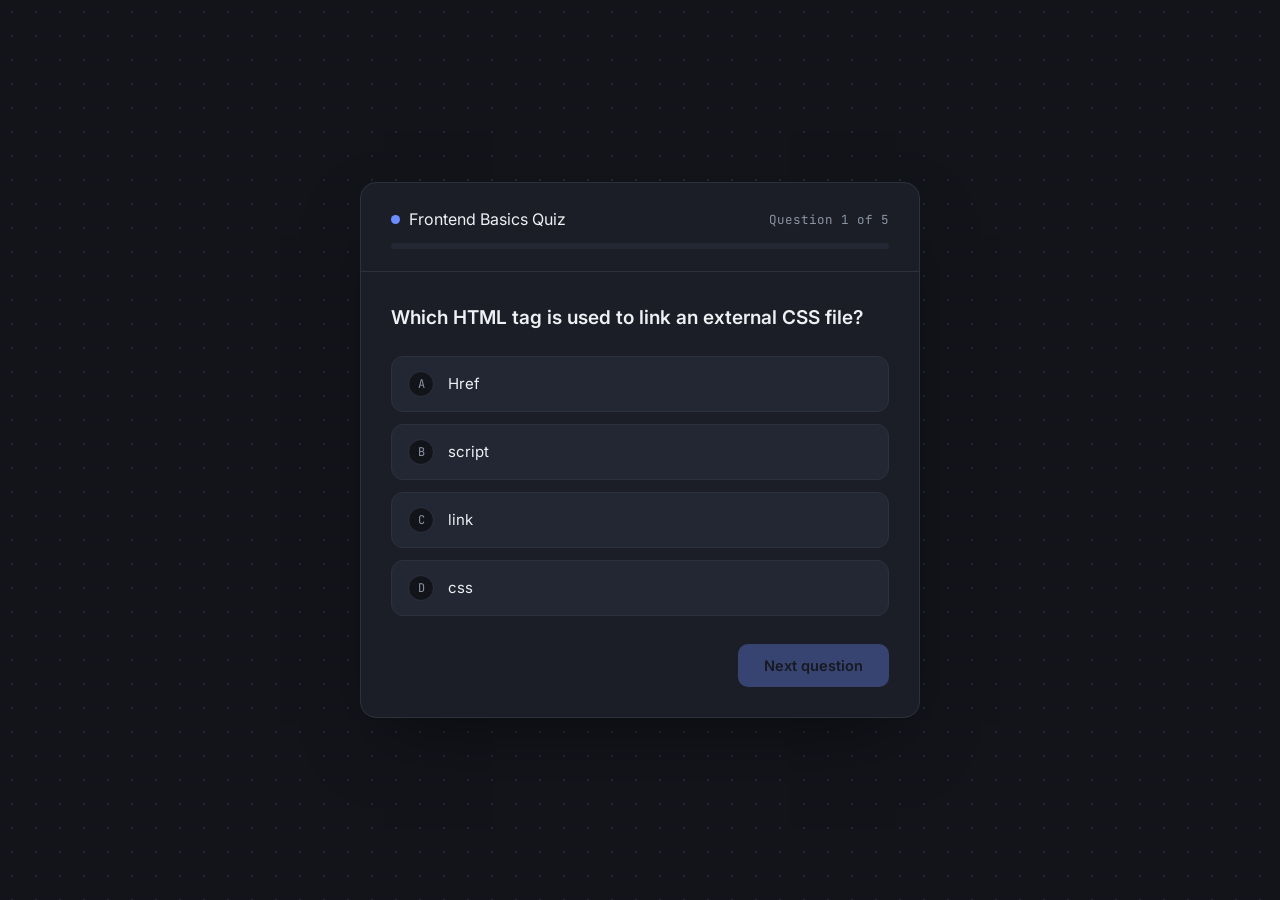
<file: index.html>
<!DOCTYPE html>
<html lang="en">
<head>
<meta charset="UTF-8">
<meta name="viewport" content="width=device-width, initial-scale=1.0">
<title>Quiz App</title>
<link rel="preconnect" href="https://fonts.googleapis.com">
<link rel="preconnect" href="https://fonts.gstatic.com" crossorigin>
<link href="https://fonts.googleapis.com/css2?family=Manrope:wght@700;800&family=Inter:wght@400;500;600&family=JetBrains+Mono:wght@400;500&display=swap" rel="stylesheet">
<link rel="stylesheet" href="style.css">
</head>
<body>

  <div class="quiz-app">

    <div class="quiz-header">
      <div class="quiz-header-top">
        <div class="quiz-title"><span class="dot"></span>Frontend Basics Quiz</div>
        <span class="quiz-counter mono" id="quizCounter">Question 1 of 5</span>
      </div>
      <div class="progress-track">
        <div class="progress-fill" id="progressFill"></div>
      </div>
    </div>

    <div class="quiz-body">

      <!-- ============ Question screen ============ -->
      <div class="question-screen" id="questionScreen">
        <div class="question-text" id="questionText">Loading question...</div>
        <div class="options-list" id="optionsList"></div>
        <div class="quiz-actions">
          <button class="btn btn-primary" id="nextBtn" disabled>Next question</button>
        </div>
      </div>

      <!-- ============ Results screen ============ -->
      <div class="result-screen is-hidden" id="resultScreen">
        <div class="result-ring" id="resultRing" style="--pct:0;">
          <span class="result-score" id="resultScore">0/0</span>
        </div>
        <h2>Quiz complete</h2>
        <p class="result-message" id="resultMessage"></p>

        <div class="review-list" id="reviewList"></div>

        <button class="btn btn-outline" id="restartBtn">Restart quiz</button>
      </div>

    </div>
  </div>

  <script src="QuizApp.js"></script>
</body>
</html>
</file>
<file: style.css>
/* ============ Design tokens ============ */
:root{
  --bg:            #12141a;
  --surface:       #1b1e26;
  --surface-2:     #232733;
  --line:          #2c313d;
  --text:          #eef0f4;
  --text-muted:    #8b93a3;
  --accent:        #6c8cff;
  --accent-soft:   #6c8cff22;
  --correct:       #34c98d;
  --correct-soft:  #34c98d1a;
  --incorrect:     #ef5c5c;
  --incorrect-soft:#ef5c5c1a;
  --radius:        16px;
}

*{ margin:0; padding:0; box-sizing:border-box; }

body{
  background:var(--bg);
  color:var(--text);
  font-family:'Inter', sans-serif;
  min-height:100vh;
  display:flex;
  align-items:center;
  justify-content:center;
  padding:32px 20px;
  -webkit-font-smoothing:antialiased;
}

/* subtle dotted backdrop */
body{
  background-image:radial-gradient(circle, #232733 1.4px, transparent 1.4px);
  background-size:24px 24px;
}

h1,h2{ font-family:'Manrope', sans-serif; font-weight:700; letter-spacing:-0.01em; }

.mono{ font-family:'JetBrains Mono', monospace; }

/* ============ App shell ============ */
.quiz-app{
  width:100%;
  max-width:560px;
  background:var(--surface);
  border:1px solid var(--line);
  border-radius:var(--radius);
  box-shadow:0 30px 70px -25px rgba(0,0,0,0.5);
  overflow:hidden;
}

/* ============ Header / progress ============ */
.quiz-header{
  padding:26px 30px 22px;
  border-bottom:1px solid var(--line);
}
.quiz-header-top{
  display:flex;
  align-items:center;
  justify-content:space-between;
  margin-bottom:14px;
}
.quiz-title{
  font-size:16px;
  display:flex;
  align-items:center;
  gap:9px;
}
.quiz-title .dot{
  width:9px; height:9px;
  border-radius:50%;
  background:var(--accent);
}
.quiz-counter{
  font-family:'JetBrains Mono', monospace;
  font-size:12.5px;
  color:var(--text-muted);
}
.progress-track{
  width:100%;
  height:6px;
  background:var(--surface-2);
  border-radius:100px;
  overflow:hidden;
}
.progress-fill{
  height:100%;
  background:var(--accent);
  border-radius:100px;
  width:0%;
  transition:width .4s ease;
}

/* ============ Question screen ============ */
.quiz-body{
  padding:32px 30px 30px;
}

.question-screen{
  animation:fadeSlideIn .35s ease;
}
@keyframes fadeSlideIn{
  from{ opacity:0; transform:translateX(14px); }
  to{ opacity:1; transform:translateX(0); }
}

.question-text{
  font-size:19px;
  font-weight:600;
  line-height:1.45;
  margin-bottom:24px;
}

.options-list{
  display:flex;
  flex-direction:column;
  gap:12px;
  margin-bottom:28px;
}

.option{
  display:flex;
  align-items:center;
  gap:14px;
  padding:14px 16px;
  border:1.5px solid var(--line);
  border-radius:12px;
  background:var(--surface-2);
  cursor:pointer;
  transition:border-color .18s ease, background .18s ease, transform .18s ease;
  font-size:15px;
}
.option:hover{
  border-color:var(--accent);
  transform:translateX(2px);
}
.option .option-letter{
  width:26px; height:26px;
  min-width:26px;
  border-radius:50%;
  background:var(--bg);
  border:1.5px solid var(--line);
  display:flex;
  align-items:center;
  justify-content:center;
  font-family:'JetBrains Mono', monospace;
  font-size:12px;
  color:var(--text-muted);
  transition:all .18s ease;
}
.option.selected{
  border-color:var(--accent);
  background:var(--accent-soft);
}
.option.selected .option-letter{
  background:var(--accent);
  border-color:var(--accent);
  color:#0e1015;
}

.quiz-actions{
  display:flex;
  justify-content:flex-end;
}

.btn{
  display:inline-flex;
  align-items:center;
  gap:8px;
  padding:13px 26px;
  border-radius:10px;
  font-size:14.5px;
  font-weight:600;
  border:none;
  cursor:pointer;
  transition:all .2s ease;
  font-family:'Inter', sans-serif;
}
.btn-primary{
  background:var(--accent);
  color:#0e1015;
}
.btn-primary:hover:not(:disabled){
  background:#8aa2ff;
  transform:translateY(-2px);
}
.btn-primary:disabled{
  opacity:0.35;
  cursor:not-allowed;
}
.btn-outline{
  background:transparent;
  color:var(--text);
  border:1.5px solid var(--line);
}
.btn-outline:hover{
  border-color:var(--accent);
  color:var(--accent);
}

/* ============ Results screen ============ */
.result-screen{
  text-align:center;
  animation:fadeSlideIn .4s ease;
}
.result-screen.is-hidden,
.question-screen.is-hidden{ display:none; }

.result-ring{
  width:128px; height:128px;
  border-radius:50%;
  margin:0 auto 22px;
  display:flex;
  align-items:center;
  justify-content:center;
  background:conic-gradient(var(--accent) calc(var(--pct, 0) * 1%), var(--surface-2) 0);
  position:relative;
}
.result-ring::before{
  content:"";
  position:absolute;
  inset:8px;
  border-radius:50%;
  background:var(--surface);
}
.result-ring .result-score{
  position:relative;
  font-family:'Manrope', sans-serif;
  font-size:26px;
  font-weight:700;
}

.result-screen h2{ font-size:22px; margin-bottom:8px; }
.result-message{
  color:var(--text-muted);
  font-size:14.5px;
  margin-bottom:28px;
}

.review-list{
  text-align:left;
  display:flex;
  flex-direction:column;
  gap:10px;
  margin-bottom:28px;
}
.review-item{
  display:flex;
  align-items:flex-start;
  gap:12px;
  padding:12px 14px;
  border-radius:10px;
  background:var(--surface-2);
  border:1px solid var(--line);
  font-size:13.5px;
}
.review-icon{
  width:20px; height:20px;
  min-width:20px;
  border-radius:50%;
  display:flex;
  align-items:center;
  justify-content:center;
  font-size:11px;
  margin-top:1px;
}
.review-icon.correct{ background:var(--correct-soft); color:var(--correct); }
.review-icon.incorrect{ background:var(--incorrect-soft); color:var(--incorrect); }
.review-text .review-q{ color:var(--text); margin-bottom:2px; }
.review-text .review-a{ color:var(--text-muted); font-size:12.5px; }

/* ============ Responsive ============ */
@media (max-width:480px){
  .quiz-header{ padding:22px 22px 18px; }
  .quiz-body{ padding:26px 22px 24px; }
  .question-text{ font-size:17px; }
}

@media (prefers-reduced-motion: reduce){
  *{ animation:none !important; transition:none !important; }
}
</file>
<file: QuizApp.css>
/* ============ Design tokens ============ */
:root{
  --bg:            #12141a;
  --surface:       #1b1e26;
  --surface-2:     #232733;
  --line:          #2c313d;
  --text:          #eef0f4;
  --text-muted:    #8b93a3;
  --accent:        #6c8cff;
  --accent-soft:   #6c8cff22;
  --correct:       #34c98d;
  --correct-soft:  #34c98d1a;
  --incorrect:     #ef5c5c;
  --incorrect-soft:#ef5c5c1a;
  --radius:        16px;
}

*{ margin:0; padding:0; box-sizing:border-box; }

body{
  background:var(--bg);
  color:var(--text);
  font-family:'Inter', sans-serif;
  min-height:100vh;
  display:flex;
  align-items:center;
  justify-content:center;
  padding:32px 20px;
  -webkit-font-smoothing:antialiased;
}

/* subtle dotted backdrop */
body{
  background-image:radial-gradient(circle, #232733 1.4px, transparent 1.4px);
  background-size:24px 24px;
}

h1,h2{ font-family:'Manrope', sans-serif; font-weight:700; letter-spacing:-0.01em; }

.mono{ font-family:'JetBrains Mono', monospace; }

/* ============ App shell ============ */
.quiz-app{
  width:100%;
  max-width:560px;
  background:var(--surface);
  border:1px solid var(--line);
  border-radius:var(--radius);
  box-shadow:0 30px 70px -25px rgba(0,0,0,0.5);
  overflow:hidden;
}

/* ============ Header / progress ============ */
.quiz-header{
  padding:26px 30px 22px;
  border-bottom:1px solid var(--line);
}
.quiz-header-top{
  display:flex;
  align-items:center;
  justify-content:space-between;
  margin-bottom:14px;
}
.quiz-title{
  font-size:16px;
  display:flex;
  align-items:center;
  gap:9px;
}
.quiz-title .dot{
  width:9px; height:9px;
  border-radius:50%;
  background:var(--accent);
}
.quiz-counter{
  font-family:'JetBrains Mono', monospace;
  font-size:12.5px;
  color:var(--text-muted);
}
.progress-track{
  width:100%;
  height:6px;
  background:var(--surface-2);
  border-radius:100px;
  overflow:hidden;
}
.progress-fill{
  height:100%;
  background:var(--accent);
  border-radius:100px;
  width:0%;
  transition:width .4s ease;
}

/* ============ Question screen ============ */
.quiz-body{
  padding:32px 30px 30px;
}

.question-screen{
  animation:fadeSlideIn .35s ease;
}
@keyframes fadeSlideIn{
  from{ opacity:0; transform:translateX(14px); }
  to{ opacity:1; transform:translateX(0); }
}

.question-text{
  font-size:19px;
  font-weight:600;
  line-height:1.45;
  margin-bottom:24px;
}

.options-list{
  display:flex;
  flex-direction:column;
  gap:12px;
  margin-bottom:28px;
}

.option{
  display:flex;
  align-items:center;
  gap:14px;
  padding:14px 16px;
  border:1.5px solid var(--line);
  border-radius:12px;
  background:var(--surface-2);
  cursor:pointer;
  transition:border-color .18s ease, background .18s ease, transform .18s ease;
  font-size:15px;
}
.option:hover{
  border-color:var(--accent);
  transform:translateX(2px);
}
.option .option-letter{
  width:26px; height:26px;
  min-width:26px;
  border-radius:50%;
  background:var(--bg);
  border:1.5px solid var(--line);
  display:flex;
  align-items:center;
  justify-content:center;
  font-family:'JetBrains Mono', monospace;
  font-size:12px;
  color:var(--text-muted);
  transition:all .18s ease;
}
.option.selected{
  border-color:var(--accent);
  background:var(--accent-soft);
}
.option.selected .option-letter{
  background:var(--accent);
  border-color:var(--accent);
  color:#0e1015;
}

.quiz-actions{
  display:flex;
  justify-content:flex-end;
}

.btn{
  display:inline-flex;
  align-items:center;
  gap:8px;
  padding:13px 26px;
  border-radius:10px;
  font-size:14.5px;
  font-weight:600;
  border:none;
  cursor:pointer;
  transition:all .2s ease;
  font-family:'Inter', sans-serif;
}
.btn-primary{
  background:var(--accent);
  color:#0e1015;
}
.btn-primary:hover:not(:disabled){
  background:#8aa2ff;
  transform:translateY(-2px);
}
.btn-primary:disabled{
  opacity:0.35;
  cursor:not-allowed;
}
.btn-outline{
  background:transparent;
  color:var(--text);
  border:1.5px solid var(--line);
}
.btn-outline:hover{
  border-color:var(--accent);
  color:var(--accent);
}

/* ============ Results screen ============ */
.result-screen{
  text-align:center;
  animation:fadeSlideIn .4s ease;
}
.result-screen.is-hidden,
.question-screen.is-hidden{ display:none; }

.result-ring{
  width:128px; height:128px;
  border-radius:50%;
  margin:0 auto 22px;
  display:flex;
  align-items:center;
  justify-content:center;
  background:conic-gradient(var(--accent) calc(var(--pct, 0) * 1%), var(--surface-2) 0);
  position:relative;
}
.result-ring::before{
  content:"";
  position:absolute;
  inset:8px;
  border-radius:50%;
  background:var(--surface);
}
.result-ring .result-score{
  position:relative;
  font-family:'Manrope', sans-serif;
  font-size:26px;
  font-weight:700;
}

.result-screen h2{ font-size:22px; margin-bottom:8px; }
.result-message{
  color:var(--text-muted);
  font-size:14.5px;
  margin-bottom:28px;
}

.review-list{
  text-align:left;
  display:flex;
  flex-direction:column;
  gap:10px;
  margin-bottom:28px;
}
.review-item{
  display:flex;
  align-items:flex-start;
  gap:12px;
  padding:12px 14px;
  border-radius:10px;
  background:var(--surface-2);
  border:1px solid var(--line);
  font-size:13.5px;
}
.review-icon{
  width:20px; height:20px;
  min-width:20px;
  border-radius:50%;
  display:flex;
  align-items:center;
  justify-content:center;
  font-size:11px;
  margin-top:1px;
}
.review-icon.correct{ background:var(--correct-soft); color:var(--correct); }
.review-icon.incorrect{ background:var(--incorrect-soft); color:var(--incorrect); }
.review-text .review-q{ color:var(--text); margin-bottom:2px; }
.review-text .review-a{ color:var(--text-muted); font-size:12.5px; }

/* ============ Responsive ============ */
@media (max-width:480px){
  .quiz-header{ padding:22px 22px 18px; }
  .quiz-body{ padding:26px 22px 24px; }
  .question-text{ font-size:17px; }
}

@media (prefers-reduced-motion: reduce){
  *{ animation:none !important; transition:none !important; }
}
</file>
